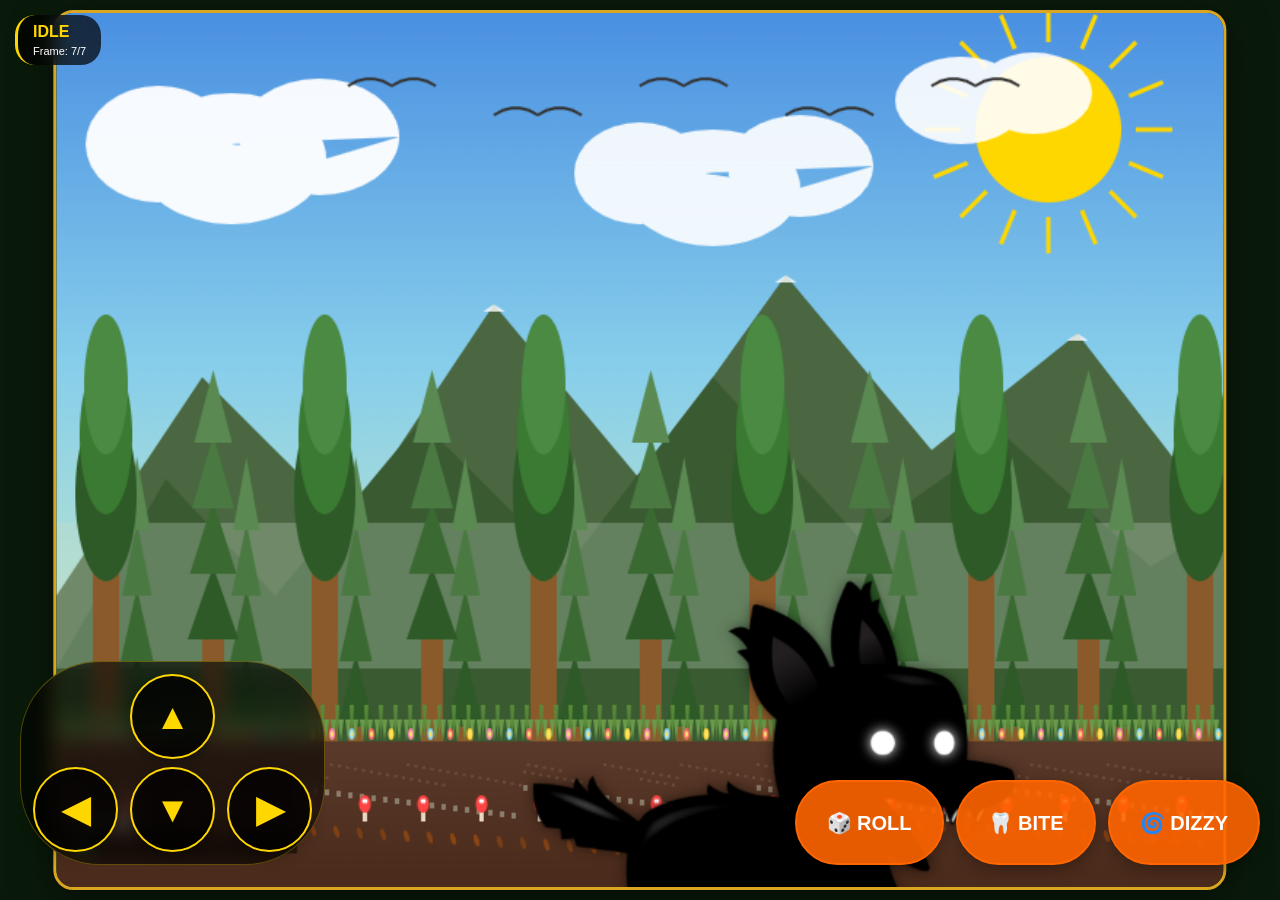
<file: index.html>
<!DOCTYPE html>
<html lang="en">
<head>
    <meta charset="UTF-8">
    <meta name="viewport" content="width=device-width, initial-scale=1.0, user-scalable=no, viewport-fit=cover">
    <meta name="mobile-web-app-capable" content="yes">
    <meta name="apple-mobile-web-app-capable" content="yes">
    <title>Shadow Dog - Forest Adventure | Android Game</title>
    <link rel="stylesheet" href="style.css">
</head>
<body>
    <div class="game-wrapper">
        <canvas id="gameCanvas"></canvas>
        <div class="touch-controls" id="touchControls">
            <div class="d-pad">
                <button class="touch-btn" data-action="up">▲</button>
                <div class="d-pad-row">
                    <button class="touch-btn" data-action="left">◀</button>
                    <button class="touch-btn" data-action="down">▼</button>
                    <button class="touch-btn" data-action="right">▶</button>
                </div>
            </div>
            <div class="action-buttons">
                <button class="touch-btn action" data-action="roll">🎲 ROLL</button>
                <button class="touch-btn action" data-action="bite">🦷 BITE</button>
                <button class="touch-btn action" data-action="dizzy">🌀 DIZZY</button>
            </div>
        </div>
        <div class="info-panel">
            <div class="animation-name" id="animName">run</div>
            <div class="frame-info" id="frameInfo">Frame: 1/9</div>
        </div>
    </div>
    <div id="loadingScreen">
        <div class="loading-spinner"></div>
        <p>Loading Shadow Dog...</p>
        <small>Forest Adventure Game</small>
    </div>
    <script src="script.js"></script>
</body>
</html>
</file>
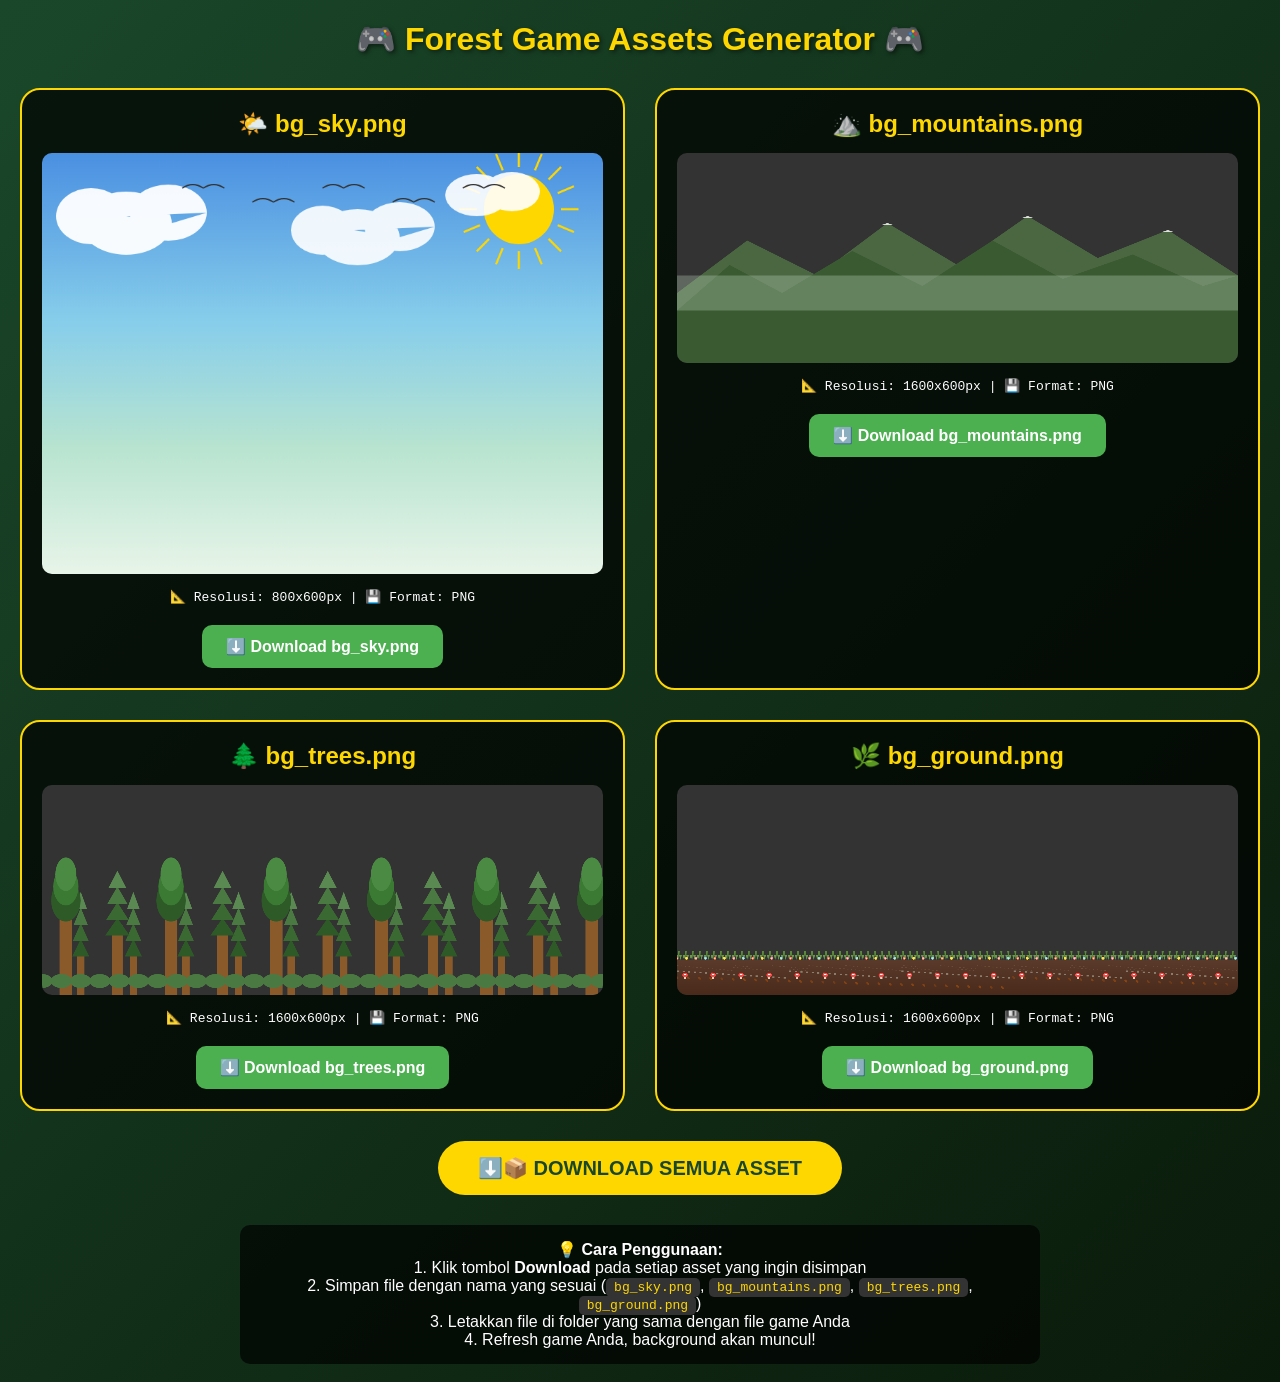
<file: generate_assets.html>
<!DOCTYPE html>
<html lang="en">
<head>
    <meta charset="UTF-8">
    <meta name="viewport" content="width=device-width, initial-scale=1.0">
    <title>Generate Forest Game Assets - Download PNG</title>
    <style>
        * {
            margin: 0;
            padding: 0;
            box-sizing: border-box;
        }
        
        body {
            background: linear-gradient(135deg, #1a472a 0%, #0a1a0a 100%);
            font-family: 'Arial', sans-serif;
            padding: 20px;
            min-height: 100vh;
        }
        
        h1 {
            text-align: center;
            color: #FFD700;
            margin-bottom: 30px;
            text-shadow: 2px 2px 4px rgba(0,0,0,0.5);
        }
        
        .assets-container {
            display: grid;
            grid-template-columns: repeat(auto-fit, minmax(400px, 1fr));
            gap: 30px;
            max-width: 1400px;
            margin: 0 auto;
        }
        
        .asset-card {
            background: rgba(0,0,0,0.7);
            border-radius: 20px;
            padding: 20px;
            border: 2px solid #FFD700;
            text-align: center;
        }
        
        .asset-card h3 {
            color: #FFD700;
            margin-bottom: 15px;
            font-size: 24px;
        }
        
        .canvas-preview {
            background: #333;
            border-radius: 10px;
            margin-bottom: 15px;
            display: flex;
            justify-content: center;
            overflow: hidden;
        }
        
        canvas {
            display: block;
            width: 100%;
            height: auto;
            background: transparent;
        }
        
        .asset-info {
            color: white;
            margin: 10px 0;
            font-family: monospace;
        }
        
        .download-btn {
            background: #4CAF50;
            color: white;
            border: none;
            padding: 12px 24px;
            font-size: 16px;
            border-radius: 10px;
            cursor: pointer;
            margin-top: 10px;
            transition: all 0.3s;
            font-weight: bold;
        }
        
        .download-btn:hover {
            background: #45a049;
            transform: scale(1.05);
        }
        
        .download-all {
            text-align: center;
            margin: 30px auto;
        }
        
        .download-all-btn {
            background: #FFD700;
            color: #1a472a;
            border: none;
            padding: 15px 40px;
            font-size: 20px;
            border-radius: 50px;
            cursor: pointer;
            font-weight: bold;
            transition: all 0.3s;
        }
        
        .download-all-btn:hover {
            transform: scale(1.05);
            background: #FFC700;
        }
        
        .note {
            background: rgba(0,0,0,0.7);
            border-radius: 10px;
            padding: 15px;
            margin-top: 30px;
            color: white;
            text-align: center;
            max-width: 800px;
            margin-left: auto;
            margin-right: auto;
        }
        
        .note code {
            background: #333;
            padding: 2px 8px;
            border-radius: 5px;
            color: #FFD700;
        }
    </style>
</head>
<body>
    <h1>🎮 Forest Game Assets Generator 🎮</h1>
    
    <div class="assets-container">
        <!-- Asset 1: Langit & Awan -->
        <div class="asset-card">
            <h3>🌤️ bg_sky.png</h3>
            <div class="canvas-preview">
                <canvas id="skyCanvas" width="800" height="600"></canvas>
            </div>
            <div class="asset-info">📐 Resolusi: 800x600px | 💾 Format: PNG</div>
            <button class="download-btn" onclick="downloadAsset('sky')">⬇️ Download bg_sky.png</button>
        </div>

        <!-- Asset 2: Gunung -->
        <div class="asset-card">
            <h3>⛰️ bg_mountains.png</h3>
            <div class="canvas-preview">
                <canvas id="mountainsCanvas" width="1600" height="600"></canvas>
            </div>
            <div class="asset-info">📐 Resolusi: 1600x600px | 💾 Format: PNG</div>
            <button class="download-btn" onclick="downloadAsset('mountains')">⬇️ Download bg_mountains.png</button>
        </div>

        <!-- Asset 3: Pohon -->
        <div class="asset-card">
            <h3>🌲 bg_trees.png</h3>
            <div class="canvas-preview">
                <canvas id="treesCanvas" width="1600" height="600"></canvas>
            </div>
            <div class="asset-info">📐 Resolusi: 1600x600px | 💾 Format: PNG</div>
            <button class="download-btn" onclick="downloadAsset('trees')">⬇️ Download bg_trees.png</button>
        </div>

        <!-- Asset 4: Tanah -->
        <div class="asset-card">
            <h3>🌿 bg_ground.png</h3>
            <div class="canvas-preview">
                <canvas id="groundCanvas" width="1600" height="600"></canvas>
            </div>
            <div class="asset-info">📐 Resolusi: 1600x600px | 💾 Format: PNG</div>
            <button class="download-btn" onclick="downloadAsset('ground')">⬇️ Download bg_ground.png</button>
        </div>
    </div>

    <div class="download-all">
        <button class="download-all-btn" onclick="downloadAll()">⬇️📦 DOWNLOAD SEMUA ASSET</button>
    </div>

    <div class="note">
        <p>💡 <strong>Cara Penggunaan:</strong></p>
        <p>1. Klik tombol <strong>Download</strong> pada setiap asset yang ingin disimpan</p>
        <p>2. Simpan file dengan nama yang sesuai (<code>bg_sky.png</code>, <code>bg_mountains.png</code>, <code>bg_trees.png</code>, <code>bg_ground.png</code>)</p>
        <p>3. Letakkan file di folder yang sama dengan file game Anda</p>
        <p>4. Refresh game Anda, background akan muncul!</p>
    </div>

    <script>
        // ============ GENERATE SKY & CLOUDS ============
        function generateSky() {
            const canvas = document.getElementById('skyCanvas');
            const ctx = canvas.getContext('2d');
            
            // Langit gradasi
            const gradient = ctx.createLinearGradient(0, 0, 0, 600);
            gradient.addColorStop(0, '#4A90E2');
            gradient.addColorStop(0.4, '#87CEEB');
            gradient.addColorStop(0.7, '#B8E4D0');
            gradient.addColorStop(1, '#E8F5E9');
            ctx.fillStyle = gradient;
            ctx.fillRect(0, 0, 800, 600);
            
            // Matahari
            ctx.fillStyle = '#FFD700';
            ctx.beginPath();
            ctx.arc(680, 80, 50, 0, Math.PI * 2);
            ctx.fill();
            
            // Sinar matahari
            ctx.strokeStyle = '#FFD700';
            ctx.lineWidth = 3;
            for(let i = 0; i < 16; i++) {
                const angle = i * Math.PI * 2 / 16;
                const x1 = 680 + Math.cos(angle) * 60;
                const y1 = 80 + Math.sin(angle) * 60;
                const x2 = 680 + Math.cos(angle) * 85;
                const y2 = 80 + Math.sin(angle) * 85;
                ctx.beginPath();
                ctx.moveTo(x1, y1);
                ctx.lineTo(x2, y2);
                ctx.stroke();
            }
            
            // Awan 1
            ctx.fillStyle = 'rgba(255, 255, 255, 0.95)';
            ctx.beginPath();
            ctx.ellipse(120, 100, 65, 45, 0, 0, Math.PI * 2);
            ctx.ellipse(180, 85, 55, 40, 0, 0, Math.PI * 2);
            ctx.ellipse(70, 90, 50, 40, 0, 0, Math.PI * 2);
            ctx.fill();
            
            // Awan 2
            ctx.fillStyle = 'rgba(255, 255, 255, 0.9)';
            ctx.beginPath();
            ctx.ellipse(450, 120, 60, 40, 0, 0, Math.PI * 2);
            ctx.ellipse(510, 105, 50, 35, 0, 0, Math.PI * 2);
            ctx.ellipse(400, 110, 45, 35, 0, 0, Math.PI * 2);
            ctx.fill();
            
            // Awan 3
            ctx.beginPath();
            ctx.ellipse(620, 60, 45, 30, 0, 0, Math.PI * 2);
            ctx.ellipse(670, 55, 40, 28, 0, 0, Math.PI * 2);
            ctx.fill();
            
            // Burung
            ctx.strokeStyle = '#333';
            ctx.lineWidth = 2;
            for(let i = 0; i < 5; i++) {
                const x = 200 + i * 100;
                const y = 50 + (i % 2) * 20;
                ctx.beginPath();
                ctx.moveTo(x, y);
                ctx.quadraticCurveTo(x + 15, y - 10, x + 30, y);
                ctx.moveTo(x + 30, y);
                ctx.quadraticCurveTo(x + 45, y - 10, x + 60, y);
                ctx.stroke();
            }
        }
        
        // ============ GENERATE MOUNTAINS ============
        function generateMountains() {
            const canvas = document.getElementById('mountainsCanvas');
            const ctx = canvas.getContext('2d');
            
            // Background transparan
            ctx.clearRect(0, 0, 1600, 600);
            
            // Gunung background (jauh)
            ctx.fillStyle = '#4A6741';
            ctx.beginPath();
            ctx.moveTo(0, 400);
            ctx.lineTo(200, 250);
            ctx.lineTo(400, 350);
            ctx.lineTo(600, 200);
            ctx.lineTo(800, 320);
            ctx.lineTo(1000, 180);
            ctx.lineTo(1200, 300);
            ctx.lineTo(1400, 220);
            ctx.lineTo(1600, 350);
            ctx.lineTo(1600, 600);
            ctx.lineTo(0, 600);
            ctx.fill();
            
            // Gunung depan (lebih gelap)
            ctx.fillStyle = '#3A5A32';
            ctx.beginPath();
            ctx.moveTo(0, 450);
            ctx.lineTo(150, 320);
            ctx.lineTo(300, 400);
            ctx.lineTo(500, 280);
            ctx.lineTo(700, 380);
            ctx.lineTo(900, 250);
            ctx.lineTo(1100, 360);
            ctx.lineTo(1300, 290);
            ctx.lineTo(1500, 380);
            ctx.lineTo(1600, 350);
            ctx.lineTo(1600, 600);
            ctx.lineTo(0, 600);
            ctx.fill();
            
            // Salju di puncak
            ctx.fillStyle = 'rgba(255, 255, 255, 0.8)';
            
            // Puncak gunung 1
            ctx.beginPath();
            ctx.moveTo(585, 205);
            ctx.lineTo(600, 200);
            ctx.lineTo(615, 205);
            ctx.fill();
            
            // Puncak gunung 2
            ctx.beginPath();
            ctx.moveTo(985, 185);
            ctx.lineTo(1000, 180);
            ctx.lineTo(1015, 185);
            ctx.fill();
            
            // Puncak gunung 3
            ctx.beginPath();
            ctx.moveTo(1385, 225);
            ctx.lineTo(1400, 220);
            ctx.lineTo(1415, 225);
            ctx.fill();
            
            // Kabut di gunung
            ctx.fillStyle = 'rgba(200, 220, 200, 0.3)';
            ctx.fillRect(0, 350, 1600, 100);
        }
        
        // ============ GENERATE TREES ============
        function generateTrees() {
            const canvas = document.getElementById('treesCanvas');
            const ctx = canvas.getContext('2d');
            
            ctx.clearRect(0, 0, 1600, 600);
            
            // Fungsi gambar pohon
            function drawTree(x, size, type) {
                const treeHeight = 200 * size;
                const treeWidth = 30 * size;
                const yBase = 600;
                
                if (type === 'pine') {
                    // Pohon cemara
                    ctx.fillStyle = '#8B5A2B';
                    ctx.fillRect(x, yBase - treeHeight, treeWidth, treeHeight);
                    
                    for(let i = 0; i < 4; i++) {
                        const yOffset = i * 45;
                        const widthScale = 1 - (i * 0.15);
                        ctx.fillStyle = `#${['2D5A27', '3A6A32', '4A7A42', '5A8A52'][i]}`;
                        ctx.beginPath();
                        ctx.moveTo(x + treeWidth/2, yBase - treeHeight - 20 - yOffset);
                        ctx.lineTo(x - 20 * size * widthScale, yBase - treeHeight + 30 - yOffset);
                        ctx.lineTo(x + treeWidth + 20 * size * widthScale, yBase - treeHeight + 30 - yOffset);
                        ctx.fill();
                    }
                } else {
                    // Pohon rindang
                    ctx.fillStyle = '#8B5A2B';
                    ctx.fillRect(x, yBase - treeHeight, treeWidth, treeHeight);
                    
                    ctx.fillStyle = '#2D5A27';
                    ctx.beginPath();
                    ctx.ellipse(x + treeWidth/2, yBase - treeHeight - 30, 35 * size, 50 * size, 0, 0, Math.PI * 2);
                    ctx.fill();
                    
                    ctx.fillStyle = '#3A7A32';
                    ctx.beginPath();
                    ctx.ellipse(x + treeWidth/2, yBase - treeHeight - 70, 30 * size, 45 * size, 0, 0, Math.PI * 2);
                    ctx.fill();
                    
                    ctx.fillStyle = '#4A8A42';
                    ctx.beginPath();
                    ctx.ellipse(x + treeWidth/2, yBase - treeHeight - 105, 25 * size, 40 * size, 0, 0, Math.PI * 2);
                    ctx.fill();
                }
            }
            
            // Pohon jauh (background)
            const farTrees = [100, 250, 400, 550, 700, 850, 1000, 1150, 1300, 1450];
            farTrees.forEach(x => {
                drawTree(x, 0.7, 'pine');
            });
            
            // Pohon dekat (foreground) - lebih besar
            const nearTrees = [50, 200, 350, 500, 650, 800, 950, 1100, 1250, 1400, 1550];
            nearTrees.forEach(x => {
                if (x % 300 === 50) {
                    drawTree(x, 1.2, 'oak');
                } else {
                    drawTree(x, 1.0, 'pine');
                }
            });
            
            // Semak-semak
            ctx.fillStyle = '#4A7A42';
            for(let i = 0; i < 30; i++) {
                const x = i * 55;
                ctx.beginPath();
                ctx.ellipse(x, 560, 30, 20, 0, 0, Math.PI * 2);
                ctx.fill();
            }
        }
        
        // ============ GENERATE GROUND ============
        function generateGround() {
            const canvas = document.getElementById('groundCanvas');
            const ctx = canvas.getContext('2d');
            
            ctx.clearRect(0, 0, 1600, 600);
            
            // Tanah utama
            const gradient = ctx.createLinearGradient(0, 500, 0, 600);
            gradient.addColorStop(0, '#5A3A2A');
            gradient.addColorStop(1, '#4A2A1A');
            ctx.fillStyle = gradient;
            ctx.fillRect(0, 500, 1600, 100);
            
            // Texture tanah
            ctx.fillStyle = '#6B4C3A';
            for(let i = 0; i < 200; i++) {
                const x = i * 8 + (i % 20) * 3;
                ctx.fillRect(x, 515 + (i % 15), 4, 2);
            }
            
            // Rumput
            ctx.fillStyle = '#6A9A4A';
            for(let i = 0; i < 160; i++) {
                const x = i * 10;
                ctx.beginPath();
                ctx.moveTo(x, 500);
                ctx.lineTo(x - 4, 485);
                ctx.lineTo(x + 4, 485);
                ctx.fill();
            }
            
            // Rumput tinggi
            ctx.fillStyle = '#5A8A3A';
            for(let i = 0; i < 80; i++) {
                const x = i * 20 + 5;
                ctx.beginPath();
                ctx.moveTo(x, 500);
                ctx.lineTo(x - 3, 475);
                ctx.lineTo(x + 3, 475);
                ctx.fill();
            }
            
            // Bunga-bunga
            for(let i = 0; i < 60; i++) {
                const x = i * 27;
                const colors = ['#FF6B6B', '#FFD93D', '#FF85B3', '#85D6FF'];
                ctx.fillStyle = colors[i % colors.length];
                ctx.beginPath();
                ctx.arc(x, 495, 4, 0, Math.PI * 2);
                ctx.fill();
                
                ctx.fillStyle = '#FFE66D';
                ctx.beginPath();
                ctx.arc(x, 495, 2, 0, Math.PI * 2);
                ctx.fill();
            }
            
            // Batu-batu kecil
            ctx.fillStyle = '#8B7D6B';
            for(let i = 0; i < 100; i++) {
                const x = i * 16;
                ctx.fillRect(x, 530 + (i % 20), 6, 4);
            }
            
            // Daun jatuh
            for(let i = 0; i < 50; i++) {
                const x = i * 32;
                ctx.fillStyle = `rgba(139, 69, 19, ${0.5 + Math.random() * 0.5})`;
                ctx.beginPath();
                ctx.ellipse(x, 550 + (i % 30), 5, 3, Math.PI / 4, 0, Math.PI * 2);
                ctx.fill();
            }
            
            // Jamur
            for(let i = 0; i < 20; i++) {
                const x = i * 80 + 20;
                ctx.fillStyle = '#E8D8C0';
                ctx.fillRect(x, 545, 6, 10);
                ctx.fillStyle = '#FF4444';
                ctx.beginPath();
                ctx.ellipse(x + 3, 543, 8, 6, 0, 0, Math.PI * 2);
                ctx.fill();
                ctx.fillStyle = '#FFFFFF';
                for(let j = 0; j < 3; j++) {
                    ctx.beginPath();
                    ctx.arc(x + 1 + j * 2, 541, 1.5, 0, Math.PI * 2);
                    ctx.fill();
                }
            }
        }
        
        // ============ DOWNLOAD FUNCTION ============
        function downloadAsset(asset) {
            let canvas, filename;
            
            switch(asset) {
                case 'sky':
                    canvas = document.getElementById('skyCanvas');
                    filename = 'bg_sky.png';
                    break;
                case 'mountains':
                    canvas = document.getElementById('mountainsCanvas');
                    filename = 'bg_mountains.png';
                    break;
                case 'trees':
                    canvas = document.getElementById('treesCanvas');
                    filename = 'bg_trees.png';
                    break;
                case 'ground':
                    canvas = document.getElementById('groundCanvas');
                    filename = 'bg_ground.png';
                    break;
            }
            
            const link = document.createElement('a');
            link.download = filename;
            link.href = canvas.toDataURL('image/png');
            link.click();
            
            // Animasi feedback
            const btn = event.target;
            const originalText = btn.innerHTML;
            btn.innerHTML = '✅ Downloaded!';
            setTimeout(() => {
                btn.innerHTML = originalText;
            }, 2000);
        }
        
        // ============ DOWNLOAD ALL ============
        function downloadAll() {
            const assets = ['sky', 'mountains', 'trees', 'ground'];
            assets.forEach((asset, index) => {
                setTimeout(() => {
                    downloadAsset(asset);
                }, index * 500);
            });
        }
        
        // Generate semua asset saat halaman dimuat
        generateSky();
        generateMountains();
        generateTrees();
        generateGround();
        
        console.log('✅ Asset siap didownload!');
    </script>
</body>
</html>
</file>
<file: style.css>
* {
    margin: 0;
    padding: 0;
    box-sizing: border-box;
    -webkit-tap-highlight-color: transparent;
    touch-action: manipulation;
}

body {
    background: linear-gradient(135deg, #1a472a 0%, #0a1a0a 100%);
    font-family: 'Arial', 'Roboto', sans-serif;
    overflow: hidden;
    position: fixed;
    width: 100%;
    height: 100%;
    display: flex;
    justify-content: center;
    align-items: center;
}

.game-wrapper {
    position: relative;
    width: 100%;
    height: 100%;
    display: flex;
    justify-content: center;
    align-items: center;
    background: #0a1a0a;
}

#gameCanvas {
    position: absolute;
    top: 50%;
    left: 50%;
    transform: translate(-50%, -50%);
    border: 3px solid #DAA520;
    border-radius: 20px;
    box-shadow: 0 10px 40px rgba(0,0,0,0.5);
    background: #1a3a1a;
    cursor: pointer;
}

/* Touch Controls */
.touch-controls {
    position: fixed;
    bottom: 20px;
    left: 0;
    right: 0;
    display: flex;
    justify-content: space-between;
    align-items: flex-end;
    padding: 15px 20px;
    z-index: 100;
    background: transparent;
    pointer-events: none;
}

.d-pad, .action-buttons {
    pointer-events: auto;
}

.d-pad {
    background: rgba(0, 0, 0, 0.6);
    backdrop-filter: blur(10px);
    border-radius: 80px;
    padding: 12px;
    display: flex;
    flex-direction: column;
    align-items: center;
    gap: 8px;
    border: 1px solid rgba(255, 215, 0, 0.3);
}

.d-pad-row {
    display: flex;
    gap: 12px;
    justify-content: center;
}

.touch-btn {
    width: 70px;
    height: 70px;
    border-radius: 60px;
    background: rgba(0, 0, 0, 0.8);
    border: 2px solid #FFD700;
    color: #FFD700;
    font-size: 28px;
    font-weight: bold;
    cursor: pointer;
    transition: all 0.05s linear;
    box-shadow: 0 4px 15px rgba(0,0,0,0.3);
    touch-action: manipulation;
    user-select: none;
}

.touch-btn:active {
    transform: scale(0.92);
    background: #FFD700;
    color: black;
}

.action-buttons {
    display: flex;
    gap: 12px;
}

.touch-btn.action {
    background: rgba(255, 100, 0, 0.9);
    border-color: #FF6600;
    color: white;
    font-size: 16px;
    width: auto;
    padding: 0 20px;
}

/* Info Panel */
.info-panel {
    position: fixed;
    top: 15px;
    left: 15px;
    background: rgba(0, 0, 0, 0.7);
    backdrop-filter: blur(10px);
    padding: 8px 15px;
    border-radius: 20px;
    border-left: 3px solid #FFD700;
    z-index: 100;
    pointer-events: none;
}

.animation-name {
    color: #FFD700;
    font-size: 16px;
    font-weight: bold;
    text-transform: uppercase;
}

.frame-info {
    color: white;
    font-size: 11px;
    margin-top: 4px;
}

/* Loading Screen */
#loadingScreen {
    position: fixed;
    top: 0;
    left: 0;
    width: 100%;
    height: 100%;
    background: linear-gradient(135deg, #1a472a, #0a1a0a);
    display: flex;
    justify-content: center;
    align-items: center;
    flex-direction: column;
    z-index: 1000;
    transition: opacity 0.5s ease;
}

.loading-spinner {
    width: 60px;
    height: 60px;
    border: 4px solid #2d5a27;
    border-top: 4px solid #FFD700;
    border-radius: 50%;
    animation: spin 1s linear infinite;
}

@keyframes spin {
    0% { transform: rotate(0deg); }
    100% { transform: rotate(360deg); }
}

#loadingScreen p {
    color: white;
    margin-top: 20px;
    font-size: 18px;
}

#loadingScreen small {
    color: #FFD700;
    margin-top: 10px;
    font-size: 12px;
}

/* Responsive untuk berbagai ukuran layar */
@media (max-width: 800px) {
    .touch-btn {
        width: 60px;
        height: 60px;
        font-size: 24px;
    }
    
    .touch-btn.action {
        padding: 0 15px;
        font-size: 14px;
    }
    
    .d-pad {
        padding: 8px;
        gap: 6px;
    }
    
    .d-pad-row {
        gap: 8px;
    }
}

@media (max-width: 600px) {
    .touch-btn {
        width: 55px;
        height: 55px;
        font-size: 22px;
    }
    
    .touch-btn.action {
        padding: 0 12px;
        font-size: 12px;
    }
    
    .info-panel {
        top: 10px;
        left: 10px;
        padding: 6px 12px;
    }
    
    .animation-name {
        font-size: 14px;
    }
}

@media (max-width: 480px) {
    .touch-btn {
        width: 50px;
        height: 50px;
        font-size: 20px;
    }
    
    .touch-btn.action {
        padding: 0 10px;
        font-size: 11px;
    }
    
    .action-buttons {
        gap: 8px;
    }
    
    .d-pad {
        padding: 6px;
    }
    
    .d-pad-row {
        gap: 6px;
    }
}

@media (max-width: 400px) {
    .touch-btn {
        width: 45px;
        height: 45px;
        font-size: 18px;
    }
    
    .touch-btn.action {
        padding: 0 8px;
        font-size: 10px;
    }
}

@media (min-width: 1200px) {
    .touch-btn {
        width: 85px;
        height: 85px;
        font-size: 36px;
    }
    
    .touch-btn.action {
        padding: 0 30px;
        font-size: 20px;
    }
}

/* Landscape mode */
@media (orientation: landscape) and (max-height: 500px) {
    .touch-controls {
        bottom: 5px;
        padding: 8px 15px;
    }
    
    .touch-btn {
        width: 45px;
        height: 45px;
        font-size: 18px;
    }
    
    .touch-btn.action {
        padding: 0 10px;
        font-size: 10px;
    }
    
    .info-panel {
        top: 5px;
        left: 5px;
        padding: 4px 10px;
    }
    
    .animation-name {
        font-size: 12px;
    }
}

/* Hover effects untuk device dengan mouse */
@media (hover: hover) {
    .touch-btn:hover {
        transform: scale(1.05);
        background: #FFD700;
        color: black;
    }
    
    .touch-btn.action:hover {
        background: #FF8844;
    }
}
</file>
